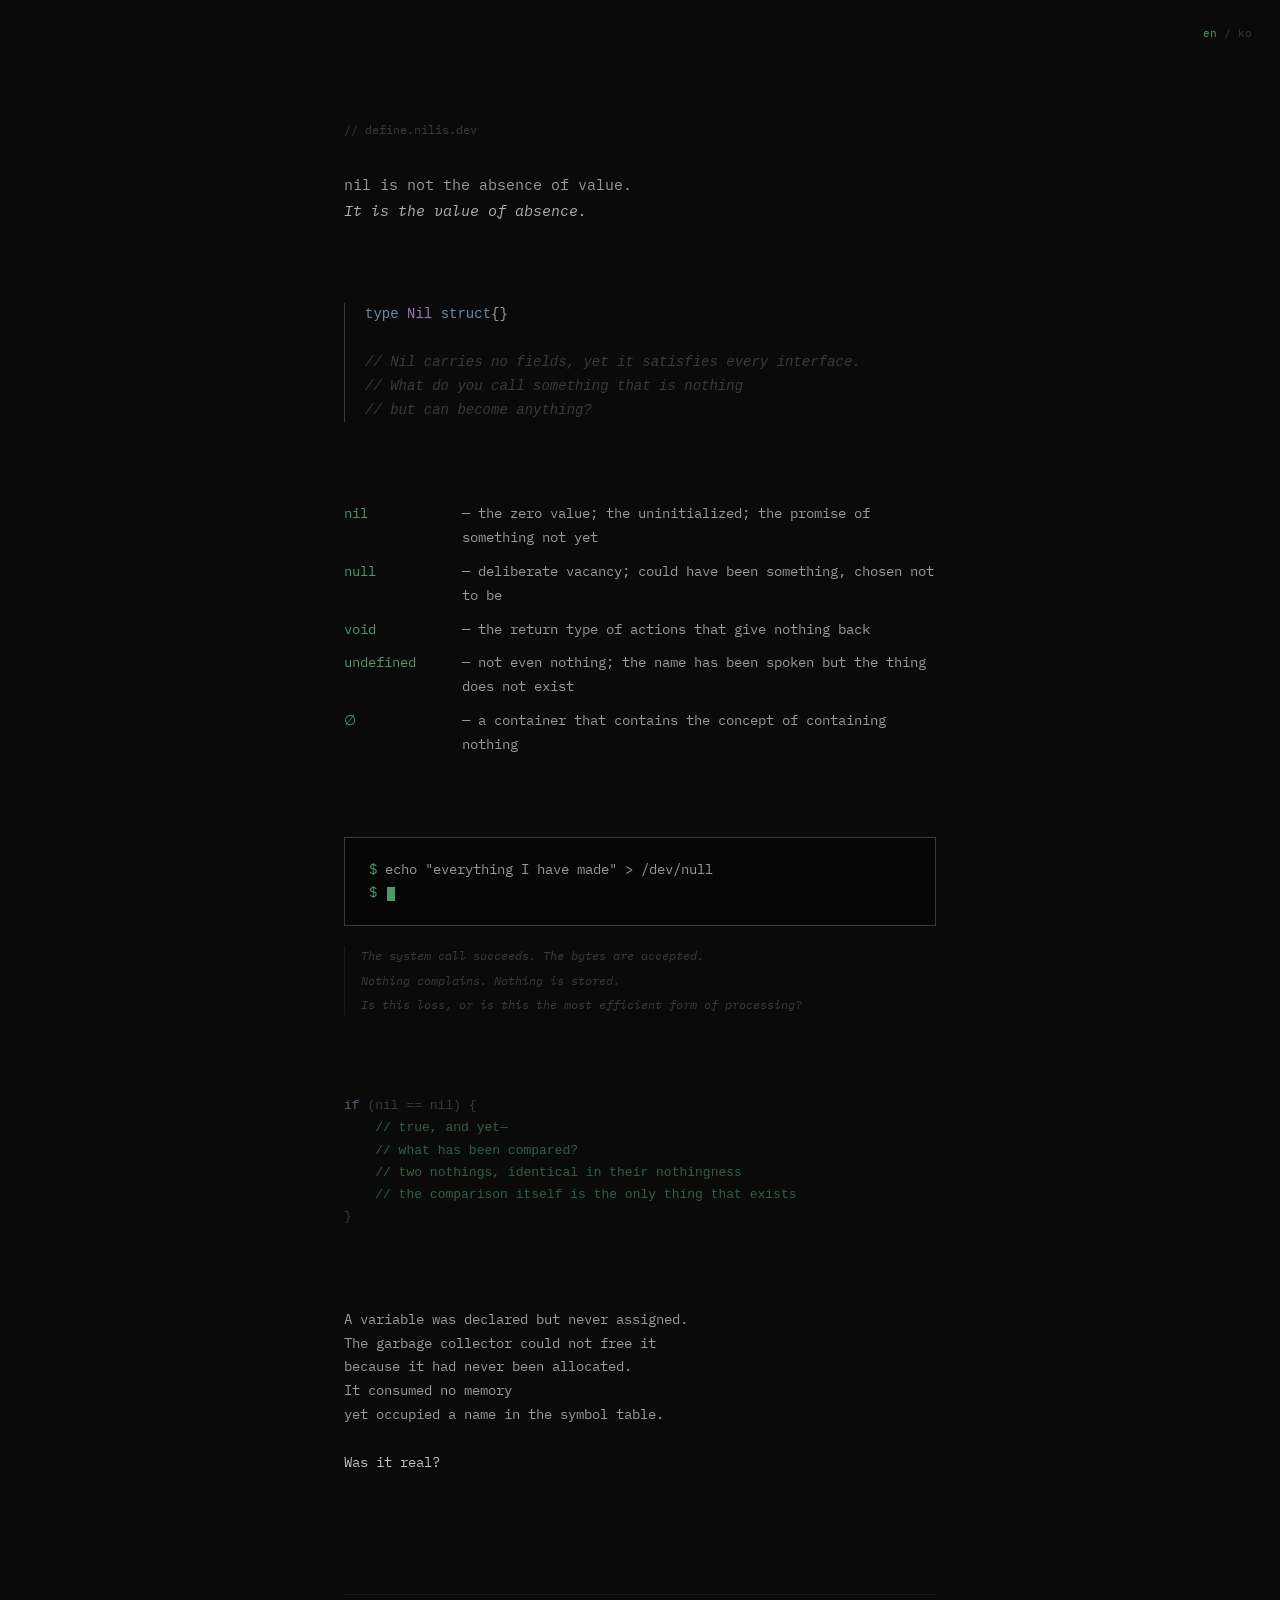
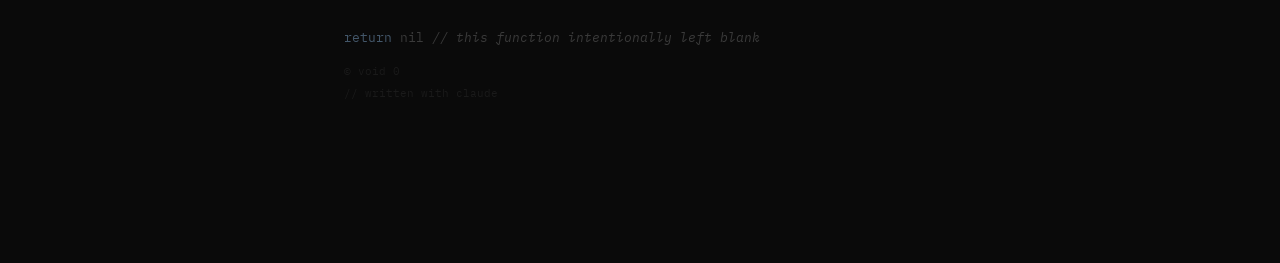
<file: index.html>
<!DOCTYPE html>
<html lang="en">
<head>
  <meta charset="UTF-8">
  <meta name="viewport" content="width=device-width, initial-scale=1.0">
  <title>define.nilis.dev</title>
  <meta name="description" content="nil is not the absence of value. It is the value of absence.">
  <meta name="robots" content="noindex">
  <link rel="icon" type="image/svg+xml" href="favicon.svg">
  <link rel="stylesheet" href="style.css">
</head>
<body>

  <nav class="lang-switch">
    <span class="lang-current">en</span> / <a href="ko.html" class="lang-link">ko</a>
  </nav>

  <!-- 1. Opening -->
  <section class="opening">
    <p class="comment" id="site-title">// define.nilis.dev</p>
    <p class="tagline">
      nil is not the absence of value.<br>
      <em>It is the value of absence.</em>
    </p>
  </section>

  <!-- 2. Type Annotation -->
  <section>
    <pre class="type-block"><span class="keyword">type</span> <span class="type-name">Nil</span> <span class="keyword">struct</span>{}

<span class="comment">// Nil carries no fields, yet it satisfies every interface.</span>
<span class="comment">// What do you call something that is nothing</span>
<span class="comment">// but can become anything?</span></pre>
  </section>

  <!-- 3. Definitions -->
  <section>
    <div class="definitions">
      <div class="def-row" data-lang="go">
        <span class="def-term">nil</span>
        <span class="def-desc">— the zero value; the uninitialized; the promise of something not yet</span>
      </div>
      <div class="def-row" data-lang="c">
        <span class="def-term">null</span>
        <span class="def-desc">— deliberate vacancy; could have been something, chosen not to be</span>
      </div>
      <div class="def-row" data-lang="ts">
        <span class="def-term">void</span>
        <span class="def-desc">— the return type of actions that give nothing back</span>
      </div>
      <div class="def-row" data-lang="js">
        <span class="def-term">undefined</span>
        <span class="def-desc">— not even nothing; the name has been spoken but the thing does not exist</span>
      </div>
      <div class="def-row" data-lang="math">
        <span class="def-term">∅</span>
        <span class="def-desc">— a container that contains the concept of containing nothing</span>
      </div>
    </div>
  </section>

  <!-- 4. /dev/null Meditation -->
  <section>
    <div class="terminal">
      <span class="prompt">$</span> <span class="cmd">echo "everything I have made" &gt; /dev/null</span><br>
      <span class="prompt">$</span><span class="cursor"></span>
    </div>
    <div class="meditation">
      <p>The system call succeeds. The bytes are accepted.</p>
      <p>Nothing complains. Nothing is stored.</p>
      <p>Is this loss, or is this the most efficient form of processing?</p>
    </div>
  </section>

  <!-- 5. Observer Fragment -->
  <section>
    <pre class="code-block"><span style="color:#6a8aaa;opacity:0.7">if</span> (nil == nil) {
    <span class="comment-accent">// true, and yet—</span>
    <span class="comment-accent">// what has been compared?</span>
    <span class="comment-accent">// two nothings, identical in their nothingness</span>
    <span class="comment-accent">// the comparison itself is the only thing that exists</span>
}</pre>
  </section>

  <!-- 6. The Koan -->
  <section>
    <p class="koan">A variable was declared but never assigned.
The garbage collector could not free it
because it had never been allocated.
It consumed no memory
yet occupied a name in the symbol table.

<span class="question">Was it real?</span></p>
  </section>

  <!-- 7. Return Statement / Footer -->
  <footer>
    <p class="return-statement"><span class="keyword">return</span> nil <span style="color:var(--dim);font-style:italic">// this function intentionally left blank</span></p>
    <p class="void-copyright">© void 0</p>
    <p class="claude-credit">// written with claude</p>
  </footer>

  <script src="main.js"></script>
</body>
</html>
</file>
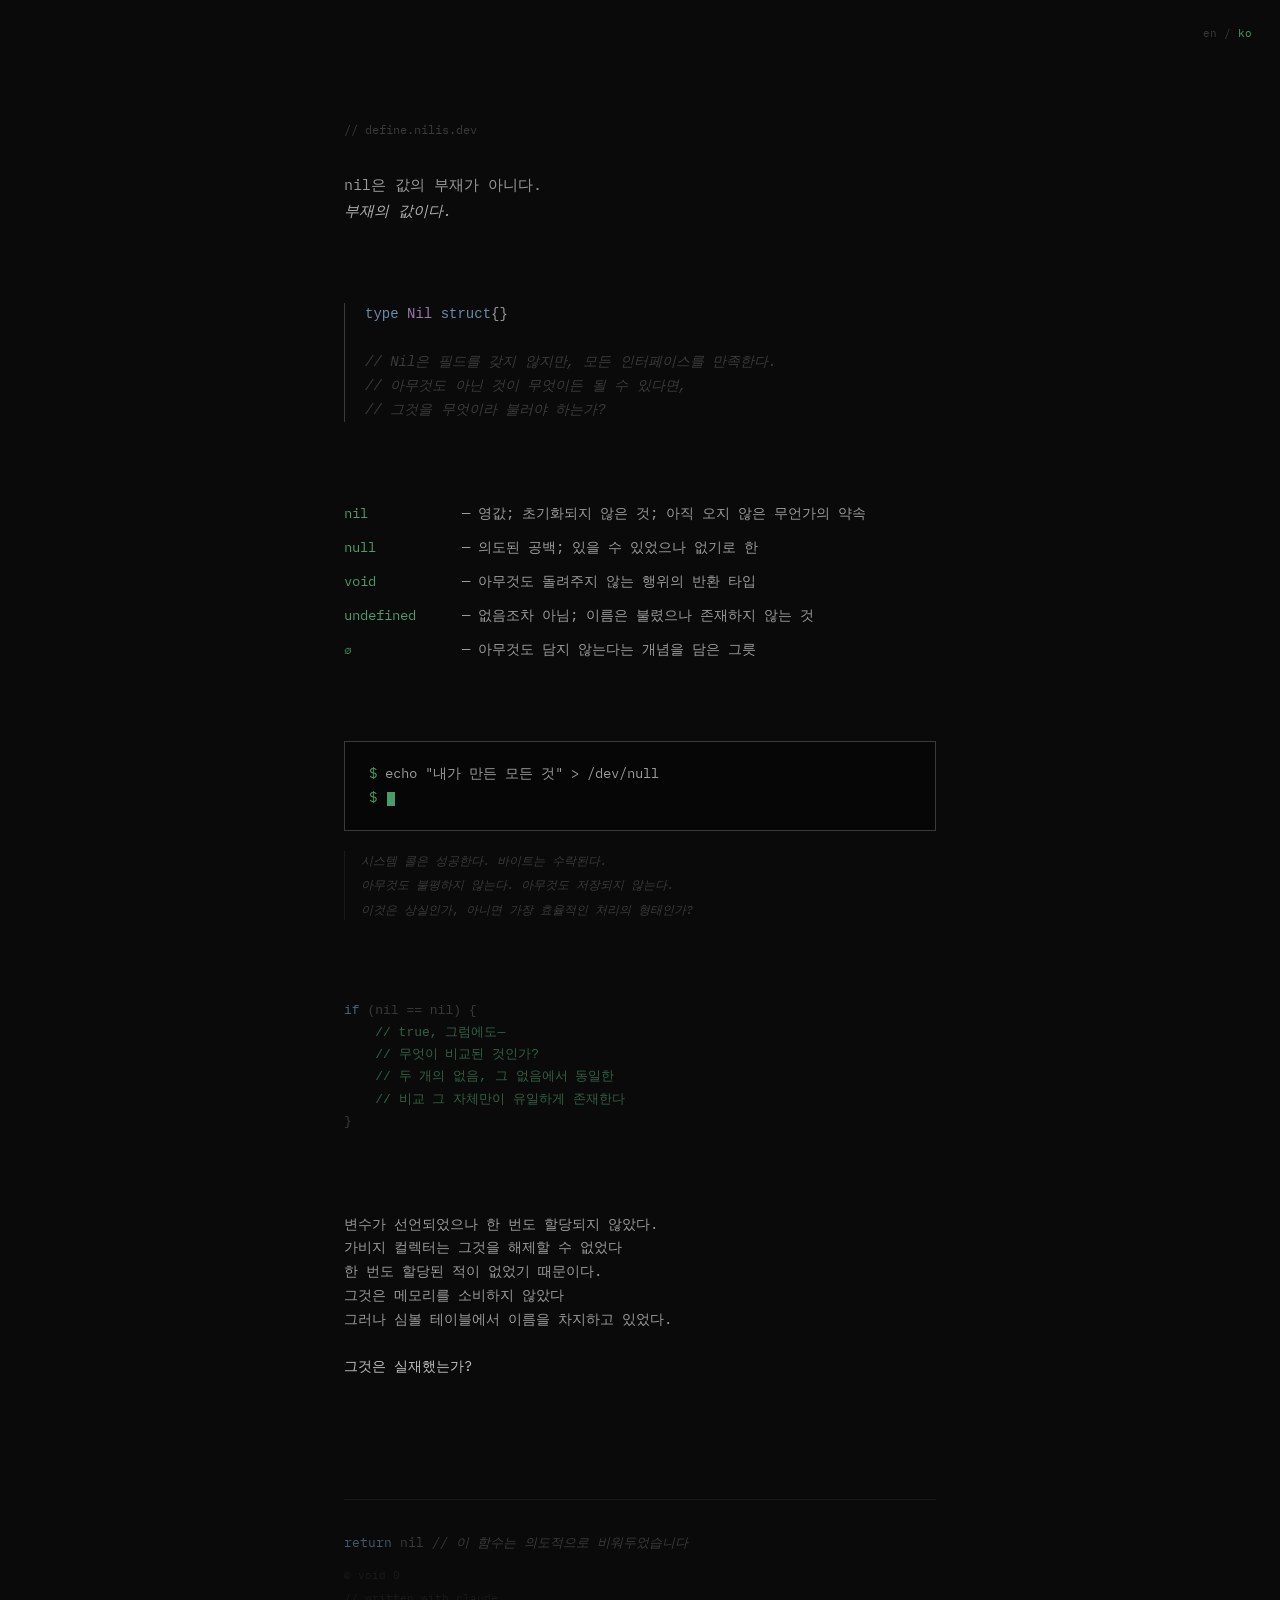
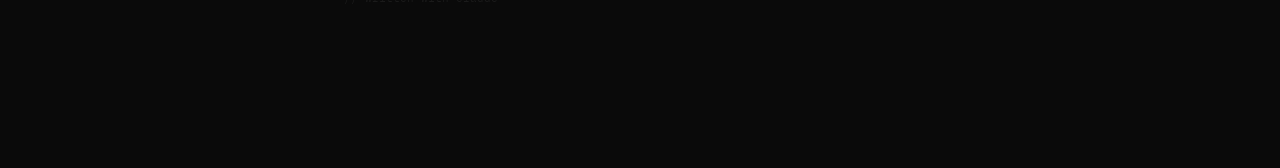
<file: ko.html>
<!DOCTYPE html>
<html lang="ko">
<head>
  <meta charset="UTF-8">
  <meta name="viewport" content="width=device-width, initial-scale=1.0">
  <title>define.nilis.dev</title>
  <meta name="description" content="nil은 값의 부재가 아니다. 부재의 값이다.">
  <meta name="robots" content="noindex">
  <link rel="icon" type="image/svg+xml" href="favicon.svg">
  <link rel="stylesheet" href="style.css">
</head>
<body>

  <nav class="lang-switch">
    <a href="index.html" class="lang-link">en</a> / <span class="lang-current">ko</span>
  </nav>

  <!-- 1. Opening -->
  <section class="opening">
    <p class="comment" id="site-title">// define.nilis.dev</p>
    <p class="tagline">
      nil은 값의 부재가 아니다.<br>
      <em>부재의 값이다.</em>
    </p>
  </section>

  <!-- 2. Type Annotation -->
  <section>
    <pre class="type-block"><span class="keyword">type</span> <span class="type-name">Nil</span> <span class="keyword">struct</span>{}

<span class="comment">// Nil은 필드를 갖지 않지만, 모든 인터페이스를 만족한다.</span>
<span class="comment">// 아무것도 아닌 것이 무엇이든 될 수 있다면,</span>
<span class="comment">// 그것을 무엇이라 불러야 하는가?</span></pre>
  </section>

  <!-- 3. Definitions -->
  <section>
    <div class="definitions">
      <div class="def-row" data-lang="go">
        <span class="def-term">nil</span>
        <span class="def-desc">— 영값; 초기화되지 않은 것; 아직 오지 않은 무언가의 약속</span>
      </div>
      <div class="def-row" data-lang="c">
        <span class="def-term">null</span>
        <span class="def-desc">— 의도된 공백; 있을 수 있었으나 없기로 한</span>
      </div>
      <div class="def-row" data-lang="ts">
        <span class="def-term">void</span>
        <span class="def-desc">— 아무것도 돌려주지 않는 행위의 반환 타입</span>
      </div>
      <div class="def-row" data-lang="js">
        <span class="def-term">undefined</span>
        <span class="def-desc">— 없음조차 아님; 이름은 불렸으나 존재하지 않는 것</span>
      </div>
      <div class="def-row" data-lang="math">
        <span class="def-term">∅</span>
        <span class="def-desc">— 아무것도 담지 않는다는 개념을 담은 그릇</span>
      </div>
    </div>
  </section>

  <!-- 4. /dev/null Meditation -->
  <section>
    <div class="terminal">
      <span class="prompt">$</span> <span class="cmd">echo "내가 만든 모든 것" &gt; /dev/null</span><br>
      <span class="prompt">$</span><span class="cursor"></span>
    </div>
    <div class="meditation">
      <p>시스템 콜은 성공한다. 바이트는 수락된다.</p>
      <p>아무것도 불평하지 않는다. 아무것도 저장되지 않는다.</p>
      <p>이것은 상실인가, 아니면 가장 효율적인 처리의 형태인가?</p>
    </div>
  </section>

  <!-- 5. Observer Fragment -->
  <section>
    <pre class="code-block"><span style="color:#6a8aaa;opacity:0.7">if</span> (nil == nil) {
    <span class="comment-accent">// true, 그럼에도—</span>
    <span class="comment-accent">// 무엇이 비교된 것인가?</span>
    <span class="comment-accent">// 두 개의 없음, 그 없음에서 동일한</span>
    <span class="comment-accent">// 비교 그 자체만이 유일하게 존재한다</span>
}</pre>
  </section>

  <!-- 6. The Koan -->
  <section>
    <p class="koan">변수가 선언되었으나 한 번도 할당되지 않았다.
가비지 컬렉터는 그것을 해제할 수 없었다
한 번도 할당된 적이 없었기 때문이다.
그것은 메모리를 소비하지 않았다
그러나 심볼 테이블에서 이름을 차지하고 있었다.

<span class="question">그것은 실재했는가?</span></p>
  </section>

  <!-- 7. Return Statement / Footer -->
  <footer>
    <p class="return-statement"><span class="keyword">return</span> nil <span style="color:var(--dim);font-style:italic">// 이 함수는 의도적으로 비워두었습니다</span></p>
    <p class="void-copyright">© void 0</p>
    <p class="claude-credit">// written with claude</p>
  </footer>

  <script src="main.js"></script>
</body>
</html>
</file>
<file: style.css>
@import url('https://fonts.googleapis.com/css2?family=IBM+Plex+Mono:ital,wght@0,400;0,500;1,400&display=swap');

*, *::before, *::after {
  box-sizing: border-box;
  margin: 0;
  padding: 0;
}

:root {
  --bg: #0a0a0a;
  --text: #9a9a9a;
  --accent: #4a9a6a;
  --dim: #3a3a3a;
  --invisible: #1a1a1a;
  --font: 'IBM Plex Mono', 'Courier New', monospace;
}

html {
  background: var(--bg);
  color: var(--text);
  font-family: var(--font);
  font-size: 14px;
  line-height: 1.7;
  -webkit-font-smoothing: antialiased;
}

body {
  max-width: 640px;
  margin: 0 auto;
  padding: 120px 24px 160px;
}

::selection {
  background: rgba(74, 154, 106, 0.3);
  color: var(--text);
}

/* Section spacing */
section {
  margin-bottom: 80px;
  opacity: 0;
  transform: translateY(16px);
  transition: opacity 0.8s ease, transform 0.8s ease;
}

section.visible {
  opacity: 1;
  transform: translateY(0);
}

/* Opening */
.opening .comment {
  color: var(--dim);
  font-size: 12px;
  margin-bottom: 32px;
}

.opening .tagline {
  color: var(--text);
  font-size: 15px;
}

.opening .tagline em {
  font-style: italic;
  color: #b0b0b0;
}

/* Type annotation */
.type-block {
  border-left: 1px solid var(--dim);
  padding-left: 20px;
}

.type-block .keyword {
  color: #6a8aaa;
}

.type-block .type-name {
  color: #9a7aaa;
}

.type-block .comment {
  color: var(--dim);
  font-style: italic;
}

/* Definitions */
.definitions {
  display: flex;
  flex-direction: column;
  gap: 10px;
}

.def-row {
  display: grid;
  grid-template-columns: 110px 1fr;
  gap: 8px;
  align-items: baseline;
}

.def-term {
  color: var(--accent);
  transition: color 0.3s ease;
  cursor: default;
}

.def-desc {
  color: var(--text);
  transition: color 0.3s ease;
}

.def-row:hover .def-term { color: #6abaaa; }
.def-row:hover .def-desc { color: #bbbbbb; }

/* Language-specific hover colors */
.def-row[data-lang="go"]:hover .def-term     { color: #79d4f0; }
.def-row[data-lang="c"]:hover .def-term      { color: #f08080; }
.def-row[data-lang="ts"]:hover .def-term     { color: #4fc1ff; }
.def-row[data-lang="js"]:hover .def-term     { color: #f5d67a; }
.def-row[data-lang="math"]:hover .def-term   { color: #c792ea; }

/* /dev/null meditation */
.terminal {
  background: #060606;
  border: 1px solid var(--dim);
  padding: 20px 24px;
  margin-bottom: 20px;
}

.terminal .prompt {
  color: var(--accent);
}

.terminal .cmd {
  color: var(--text);
}

.cursor {
  display: inline-block;
  width: 8px;
  height: 14px;
  margin-left: 10px;
  background: var(--accent);
  vertical-align: text-bottom;
  animation: blink 1.2s step-end infinite;
}

@keyframes blink {
  0%, 100% { opacity: 1; }
  50%       { opacity: 0; }
}

.meditation {
  color: var(--dim);
  font-size: 12px;
  border-left: 1px solid var(--invisible);
  padding-left: 16px;
  font-style: italic;
}

.meditation p + p {
  margin-top: 4px;
}

/* Observer fragment */
.code-block {
  color: var(--dim);
  white-space: pre;
  font-size: 13px;
  overflow-x: auto;
}

.code-block .comment-accent {
  color: var(--accent);
  opacity: 0.6;
}

/* Koan */
.koan {
  color: var(--text);
  white-space: pre-line;
}

.koan .question {
  color: #c0c0c0;
}

/* Footer */
footer {
  margin-top: 120px;
  border-top: 1px solid var(--invisible);
  padding-top: 32px;
}

.return-statement {
  color: var(--dim);
  font-size: 13px;
}

.return-statement .keyword {
  color: #6a8aaa;
  opacity: 0.6;
}

.void-copyright {
  color: var(--invisible);
  font-size: 11px;
  margin-top: 12px;
  user-select: none;
}

/* Language switcher */
.lang-switch {
  position: fixed;
  top: 24px;
  right: 28px;
  font-size: 11px;
  color: var(--dim);
  z-index: 100;
}

.lang-current {
  color: var(--accent);
}

.lang-link {
  color: var(--dim);
  text-decoration: none;
  transition: color 0.2s ease;
}

.lang-link:hover {
  color: var(--text);
}

/* Claude credit */
.claude-credit {
  color: var(--invisible);
  font-size: 11px;
  margin-top: 4px;
  transition: color 0.3s ease;
}

.claude-credit:hover {
  color: var(--dim);
}

/* Cursor trail */
.trail-dot {
  position: fixed;
  width: 4px;
  height: 4px;
  border-radius: 50%;
  background: var(--accent);
  pointer-events: none;
  opacity: 0;
  transform: translate(-50%, -50%);
  animation: trail-fade 0.8s ease forwards;
  z-index: 9999;
}

@keyframes trail-fade {
  0%   { opacity: 0.5; transform: translate(-50%, -50%) scale(1); }
  100% { opacity: 0;   transform: translate(-50%, -50%) scale(0); }
}

/* Glitch */
@keyframes glitch-char {
  0%, 100% { opacity: 1; }
  50%       { opacity: 0; }
}

.glitch {
  animation: glitch-char 0.08s step-end;
}

/* Mobile */
@media (max-width: 480px) {
  body {
    padding: 80px 20px 120px;
  }

  .def-row {
    grid-template-columns: 90px 1fr;
  }

  section {
    margin-bottom: 60px;
  }
}
</file>
